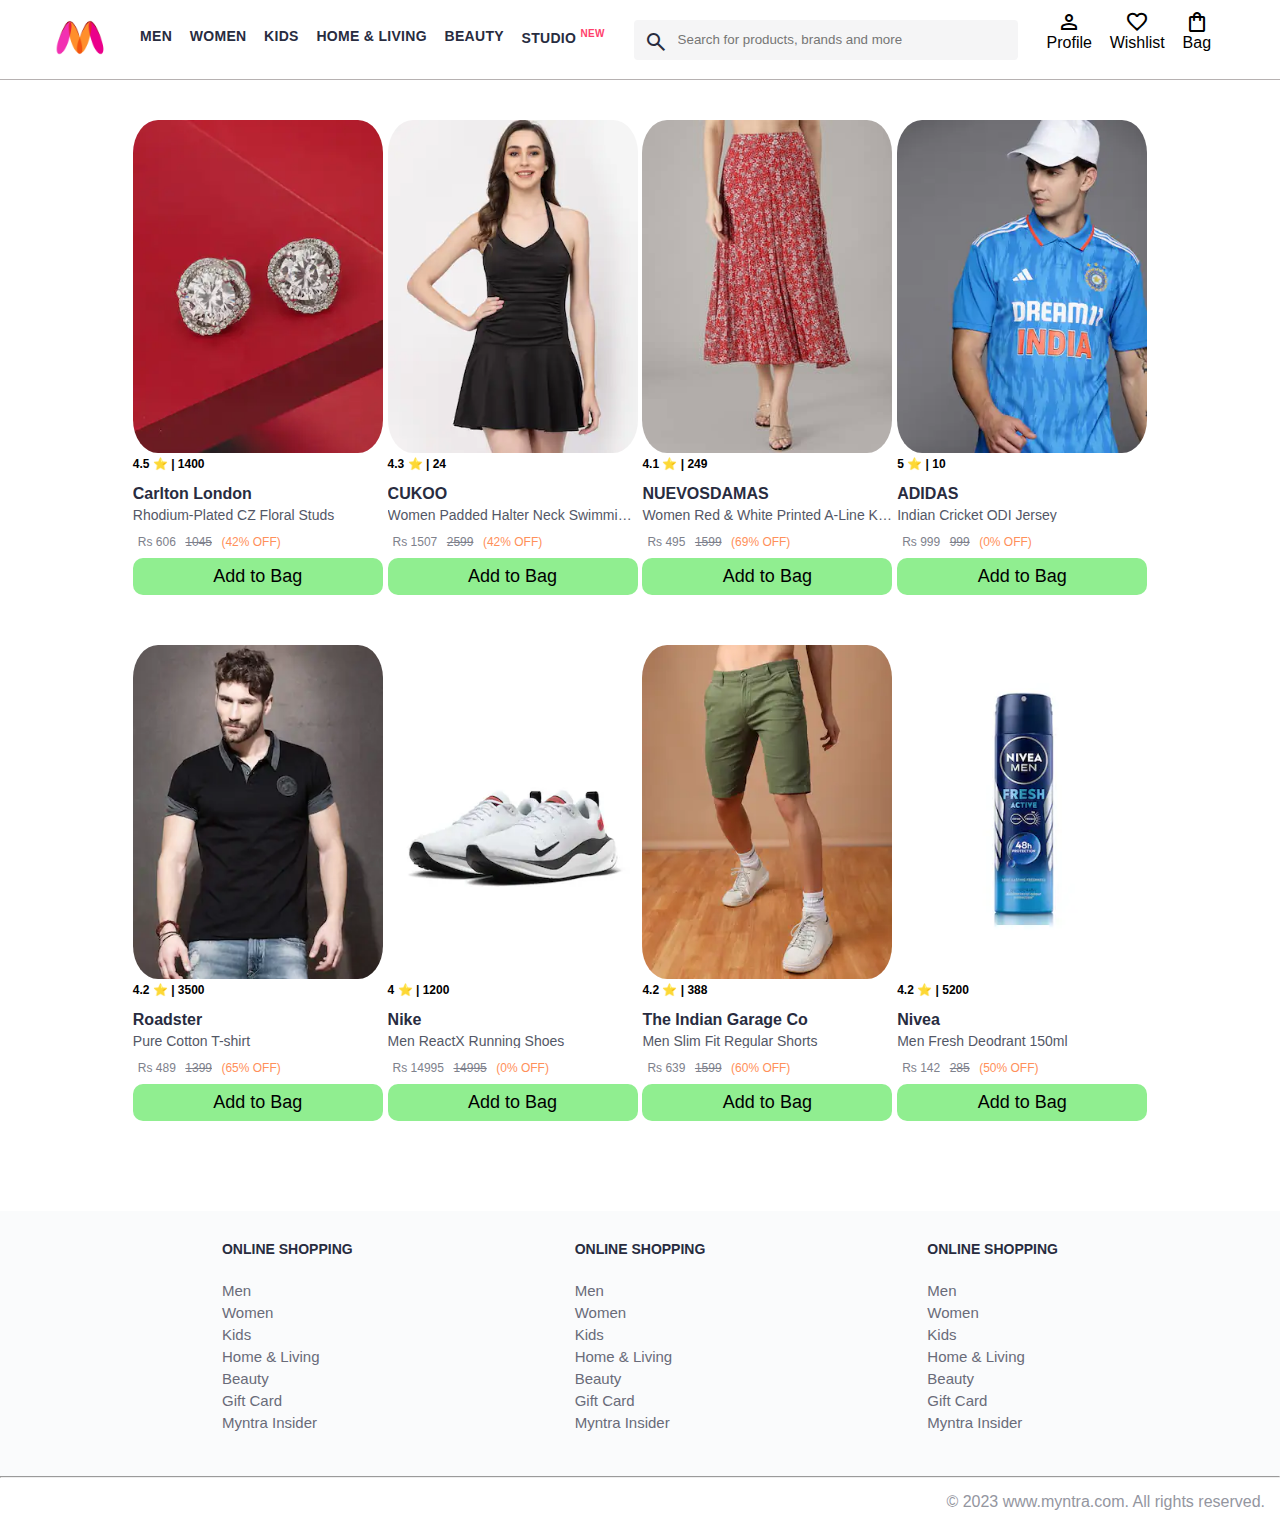
<file: index.html>
<!DOCTYPE html>
<html lang="en">
<head>
    <title>Myntra Functional Clone</title>
    <link rel="stylesheet" href="css/index.css">
    <link rel="stylesheet" href="https://fonts.googleapis.com/css2?family=Material+Symbols+Outlined:opsz,wght,FILL,GRAD@20..48,100..700,0..1,-50..200" />
</head>
<body>
    <header>
        <div class="logo_container">
            <a href="#"><img class="myntra_home" src="images/myntra_logo.webp" alt="Myntra Home"></a>
        </div>
        <nav class="nav_bar">
            <a href="#">Men</a>
            <a href="#">Women</a>
            <a href="#">Kids</a>
            <a href="#">Home & Living</a>
            <a href="#">Beauty</a>
            <a href="#">Studio <sup>New</sup></a>
        </nav>
        <div class="search_bar">
            <span class="material-symbols-outlined search_icon">search</span>
            <input class="search_input" placeholder="Search for products, brands and more">
        </div>
        <div class="action_bar">
            <div class="action_container">
                <span class="material-symbols-outlined action_icon">person</span>
                <span class="action_name">Profile</span>
            </div>

            <div class="action_container">
                <span class="material-symbols-outlined action_icon">favorite</span>
                <span class="action_name">Wishlist</span>
            </div>

            <a class="action_container" href="pages/bag.html">
                <span class="material-symbols-outlined action_icon">shopping_bag</span>
                <span class="action_name">Bag</span>
                <span class="bag-item-count">0</span>
            </a>
        </div>
    </header>
    <main>
        <div class="items-container category-items">
            
        </div>
    </main>
    <footer>
        <div class="footer_container">
            <div class="footer_column">
                <h3>ONLINE SHOPPING</h3>

                <a href="#">Men</a>
                <a href="#">Women</a>
                <a href="#">Kids</a>
                <a href="#">Home & Living</a>
                <a href="#">Beauty</a>
                <a href="#">Gift Card</a>
                <a href="#">Myntra Insider</a>
            </div>

            <div class="footer_column">
                <h3>ONLINE SHOPPING</h3>

                <a href="#">Men</a>
                <a href="#">Women</a>
                <a href="#">Kids</a>
                <a href="#">Home & Living</a>
                <a href="#">Beauty</a>
                <a href="#">Gift Card</a>
                <a href="#">Myntra Insider</a>
            </div>

            <div class="footer_column">
                <h3>ONLINE SHOPPING</h3>

                <a href="#">Men</a>
                <a href="#">Women</a>
                <a href="#">Kids</a>
                <a href="#">Home & Living</a>
                <a href="#">Beauty</a>
                <a href="#">Gift Card</a>
                <a href="#">Myntra Insider</a>
            </div>
        </div>
        <hr>

        <div class="copyright">
            © 2023 www.myntra.com. All rights reserved.
        </div>
    </footer>
    <script src="data/items.js"></script>
    <script src="js/script.js"></script>
    <script src="js/bag.js"></script>
</body>
</html>
</file>
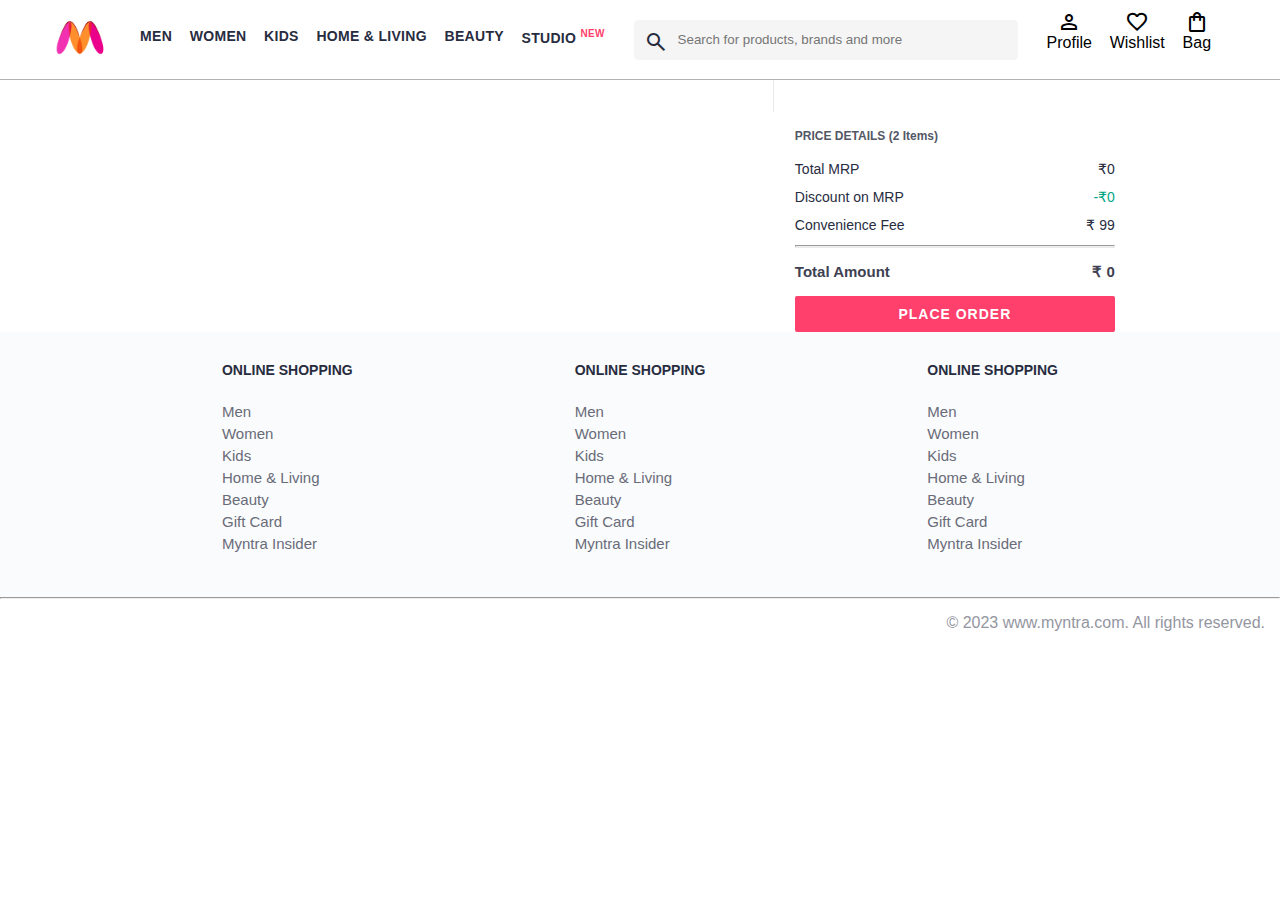
<file: pages/bag.html>
<!DOCTYPE html>
<html lang="en">
<head>
    <title>Myntra Clone</title>
    <link rel="stylesheet" href="../css/index.css">
    <link rel="stylesheet" href="../css/bag.css">
    <link rel="stylesheet" href="https://fonts.googleapis.com/css2?family=Material+Symbols+Outlined:opsz,wght,FILL,GRAD@20..48,100..700,0..1,-50..200" />
</head>
<body>
    <header>
        <div class="logo_container">
            <a href="../index.html"><img class="myntra_home" src="../images/myntra_logo.webp" alt="Myntra Home"></a>
        </div>
        <nav class="nav_bar">
            <a href="#">Men</a>
            <a href="#">Women</a>
            <a href="#">Kids</a>
            <a href="#">Home & Living</a>
            <a href="#">Beauty</a>
            <a href="#">Studio <sup>New</sup></a>
        </nav>
        <div class="search_bar">
            <span class="material-symbols-outlined search_icon">search</span>
            <input class="search_input" placeholder="Search for products, brands and more">
        </div>
        <div class="action_bar">
            <div class="action_container">
                <span class="material-symbols-outlined action_icon">person</span>
                <span class="action_name">Profile</span>
            </div>

            <div class="action_container">
                <span class="material-symbols-outlined action_icon">favorite</span>
                <span class="action_name">Wishlist</span>
            </div>

            <div class="action_container">
                <span class="material-symbols-outlined action_icon">shopping_bag</span>
                <span class="action_name">Bag</span>
                <span class="bag-item-count"></span>
            </div>
        </div>
    </header>
    <main>
      <div class="bag-page">
        <div class="bag-items-container">
          

        </div>
        <div class="bag-summary">
          
        </div>

      </div>
    </main>
    <footer>
        <div class="footer_container">
            <div class="footer_column">
                <h3>ONLINE SHOPPING</h3>

                <a href="#">Men</a>
                <a href="#">Women</a>
                <a href="#">Kids</a>
                <a href="#">Home & Living</a>
                <a href="#">Beauty</a>
                <a href="#">Gift Card</a>
                <a href="#">Myntra Insider</a>
            </div>

            <div class="footer_column">
                <h3>ONLINE SHOPPING</h3>

                <a href="#">Men</a>
                <a href="#">Women</a>
                <a href="#">Kids</a>
                <a href="#">Home & Living</a>
                <a href="#">Beauty</a>
                <a href="#">Gift Card</a>
                <a href="#">Myntra Insider</a>
            </div>

            <div class="footer_column">
                <h3>ONLINE SHOPPING</h3>

                <a href="#">Men</a>
                <a href="#">Women</a>
                <a href="#">Kids</a>
                <a href="#">Home & Living</a>
                <a href="#">Beauty</a>
                <a href="#">Gift Card</a>
                <a href="#">Myntra Insider</a>
            </div>
        </div>
        <hr>

        <div class="copyright">
            © 2023 www.myntra.com. All rights reserved.
        </div>
    </footer>
    <script src="../data/items.js"></script>
    <script src="../js/script.js"></script>
    <script src="../js/bag.js"></script>
</body>
</html>
</file>
<file: css/index.css>
/***************** Item Page CSS **************************/
/*.action_container {
    text-decoration: none;
}
a.action_container:link {
    color:black;
}
.item-details {
    cursor: pointer;
    width: 250px;
    margin: 10px;
}
.stars {
    font-size: 12px;
    font-weight: 700;
    text-align: left;
}
.company {
    font-size: 18px;
    font-weight: 700;
    line-height: 1;
    color: #282c3f;
    margin-bottom: 6px;
    overflow: hidden;
    text-overflow: ellipsis;
    white-space: nowrap;
    margin-top: 20px;
}
.item-name {
    color: #535766;
    font-size: 16px;
    line-height: 1;
    margin-bottom: 0;
    margin-top: 0;
    overflow: hidden;
    text-overflow: ellipsis;
    white-space: nowrap;
    font-weight: 400;
    display: block;
}
.price-container {
    margin-top: 10px;
}
.current-price {
    font-size: 14px;
    font-weight: 700;
    color: #282c3f;
}
.original-price {
    text-decoration: line-through;
    color: #7e818c;
    font-weight: 400;
    margin-left: 5px;
    font-size: 12px;
}
.discount-percentage {
    color: #ff905a;
    font-weight: 400;
    font-size: 12px;
    margin-left: 5px;
}
.btn-bag {
    background-color: lightgreen;
    border: none;
    padding: 5px 15px;
    border-radius: 10px;
    width: 100%;
    margin-top: 7px;
    font-size: 20px;
    cursor: pointer;
}
.bag-items {
    background-color: #f16565;
    white-space: nowrap;
    text-align: center;
    line-height: 18px;
    padding: 0 6px;
    height: 18px;
    position: relative;
    border-radius: 50%;
    font-size: 12px;
    color: #fff;
    left: 13px;
    top: -44px;
    font-weight: 700;
    cursor: pointer;
}*/

* {
    margin: 0;
    padding: 0;
    font-family: Assistant,-apple-system,BlinkMacSystemFont,Segoe UI,Roboto,Helvetica,Arial,sans-serif;
    box-sizing: border-box;
}
header {
    display: flex;
    background-color: #ffffff;
    height: 80px;
    justify-content: space-between;
    align-items: center;
    border-bottom: 1px solid #b6b1b1;
}
.myntra_home {
    height: 45px;
}
.logo_container {
    margin-left: 4%;
}
.action_bar {
    margin-right: 4%;
}
.nav_bar {
    display: flex;
    min-width: 500px;
    justify-content: space-evenly;
}
.nav_bar a {
    font-size: 14px;
    letter-spacing: .3px;
    color: #282c3f;
    font-weight: 700;
    text-transform: uppercase;
    text-decoration: none;
    padding: 28px 0;
    border-bottom: 5px solid #ffffff;
}
.nav_bar a:hover {
    border-bottom: 4px solid #f54e77;
}

.nav_bar a sup {
    color: #ff3f6c;
    font-size: 10px;
}

.search_bar {
    height: 40px;
    min-width: 200px;
    width: 30%;
    display: flex;
    align-items: center;
}
.search_icon {
    box-sizing: content-box;
    height: 20px;
    padding: 10px;

    background-color: #f5f5f6;
    color: #282c3f;
    font-weight: 300;
    border-radius: 4px 0 0 4px;
}
.search_input {
    color: #696e79;
    background-color: #f5f5f6;
    flex-grow: 1;
    height: 40px;
    border: 0;
    border-radius: 0 4px 4px 0;
}

.action_bar {
    display: flex;
    min-width: 200px;
    justify-content: space-evenly;
}

.action_container {
    display: flex;
    flex-direction: column;
    align-items: center;
}

/* Main section */
.banner_container {
    margin: 40px 0;
}
.banner_image {
    width: 100%;
}

.category_heading {
    text-transform: uppercase;
    color: #3e4152;
    letter-spacing: .15em;
    font-size: 1.8em;
    margin: 50px 0 10px 30px;
    max-height: 5em;
    font-weight: 700;
}

.category-items {
    width: 80%;
    margin: 50px 10%;
    display: flex;
    flex-wrap: wrap;
    justify-content: space-evenly;
}

.sale_item {
    width: 250px;
}

.footer_container {
    padding: 30px 0px 40px 0px;
    background: #FAFBFC;
    display: flex;
    justify-content: space-evenly;
}

.footer_column {
    display: flex;
    flex-direction: column;
}

.footer_column h3 {
    color: #282c3f;
    font-size: 14px;
    margin-bottom: 25px;
}

.footer_column a {
    color: #696b79;
    font-size: 15px;
    text-decoration: none;
    padding-bottom: 5px;
}

.copyright {
    color: #94969f;
    text-align: end;
    padding: 15px;
}

.items-container
{
    width: 80%;
    margin: 40px 10%;
    
    
}
.item-container
{
    width: 250px;
    margin-bottom: 50px;
    
}
.item-image
{
    width: 100%;
    border-radius: 10%;
   
}
.rating{
    font-size: 12px;
    font-weight: 700;
}
.company-name{
    margin-top: 15px;
    font-size: 16px;
    font-weight: 700;
    line-height: 1;
    color: #282c3f;
    margin-bottom: 6px;
    overflow: hidden;
    text-overflow: ellipsis;
    white-space: nowrap;
}

.item-name{
    color: #535766;
    font-size: 14px;
    line-height: 1;
    margin-bottom: 0;
    margin-top: 0;
    overflow: hidden;
    text-overflow: ellipsis;
    white-space: nowrap;
    font-weight: 400;
    display: block;
}

.price
{
    margin-top: 10px;
}
.current-price{
    font-size: 14px;
    color: #7e818c;
    font-weight: 400;
    margin-left: 5px;
    font-size: 12px;
}

.original-price{
    text-decoration: line-through;
    color: #7e818c;
    font-weight: 400;
    margin-left: 5px;
    font-size: 12px;
}
.discount{
    color: #ff905a;
    font-weight: 400;
    font-size: 12px;
    margin-left: 5px;

}

.btn-add-bag{
    margin-top: 8px;
    font-size: 18px;
    width: 100%;
    background-color: lightgreen;
    border: none;
    padding: 8px 15px;
    border-radius: 10px;
    cursor: pointer;
}

.bag-item-count
{
    background-color: #f16565;
    white-space: nowrap;
    text-align: center;
    line-height: 18px;
    padding: 0 6px;
    height: 18px;
    position: relative;
    border-radius: 50%;
    font-size: 12px;
    color: #fff;
    left: 13px;
    top: -44px;
    font-weight: 700;
    cursor: pointer;
}

.action_container {
    text-decoration: none;
}
a.action_container:link {
    color:black;
}
</file>
<file: css/bag.css>
.bag-items-container {
  display: inline-block;
  width: 64%;
  padding-right: 20px;
  border-right: 1px solid #eaeaec;
  padding-top: 32px;
  color: #282c3f;
  font-size: 13px;
  line-height: 1.42857143;
}

.bag-page {
  width: 75%;
  margin-left: 12.5%;
}

.bag-summary {
  vertical-align: top;
  display: inline-block;
  width: 35%;
  padding: 24px 0 0 16px;
  color: #282c3f;
  font-size: 13px;
  line-height: 1.42857143;
}

.bag-details-container {
  margin-bottom: 16px;
}

.price-header {
  font-size: 12px;
  font-weight: 700;
  margin: 24px 0 16px;
  color: #535766;
}

.price-item {
  margin-bottom: 12px;
  line-height: 16px;
  font-size: 14px;
  color: #282c3f;
}

.price-item-value {
  float: right;
}

.priceDetail-base-discount {
  color: #03a685;
}

.price-footer {
  font-weight: 700;
  font-size: 15px;
  padding-top: 16px;
  border-top: 1px solid #eaeaec;
  color: #3e4152;
  line-height: 16px;
}

.btn-place-order {
  width: 100%;
  letter-spacing: 1px;
  font-size: 14px;
  font-weight: 600;
  border-radius: 2px;
  border-width: 0px;
  padding: 10px 16px;
  background-color: rgb(255, 63, 108);
  color: rgb(255, 255, 255);
  cursor: pointer;
}

.bag-item-container {
  margin-bottom: 8px;
  background: #fff;
  font-size: 14px;
  border: 1px solid #eaeaec;
  border-radius: 4px;
  position: relative;
  padding: 12px 12px 0;
}

.item-left-part {
  position: absolute;
  background: rgb(255, 242, 223);
  height: 148px;
  width: 111px;
}

.item-right-part {
  padding-left: 12px;
  position: relative;
  min-height: 148px;
  margin-left: 111px;
  margin-bottom: 12px;
}

.bag-item-img {
  width: 100%;
}

.return-period {
  display: inline-flex;
  font-size: 14px;
  padding-top: 8px;
}

.return-period-days {
  font-weight: 700;
  margin-right: 4px;
}

.delivery-details {
  margin-top: 5px;
  color: #282c3f;
  font-size: 12px;
  letter-spacing: -.1px;
  margin-bottom: 8px;
  line-height: 15px;
}

.delivery-details-days {
  color: #03a685;
}

.remove-from-cart {
  position: absolute;
  font-size: 25px;
  top: 10px;
  right: 18px;
  width: 14px;
  height: 14px;
  cursor: pointer;
}
</file>
